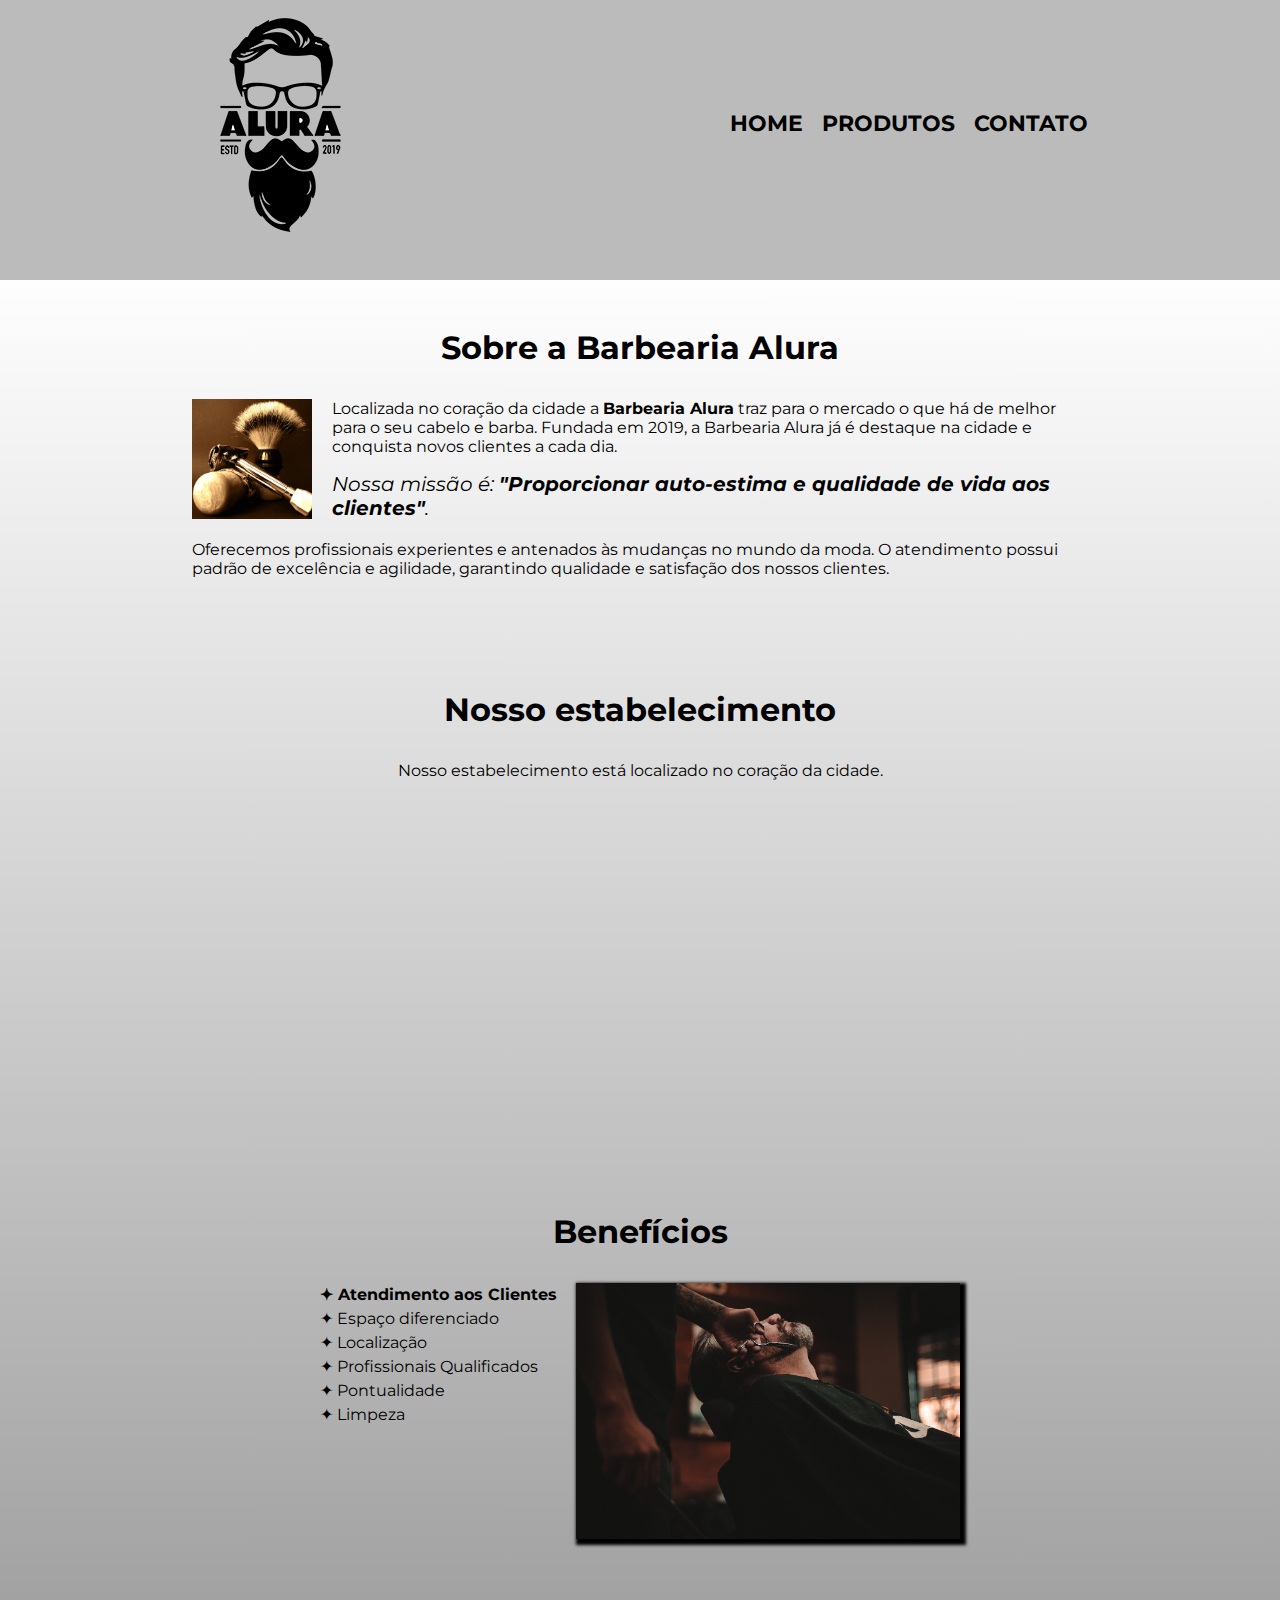
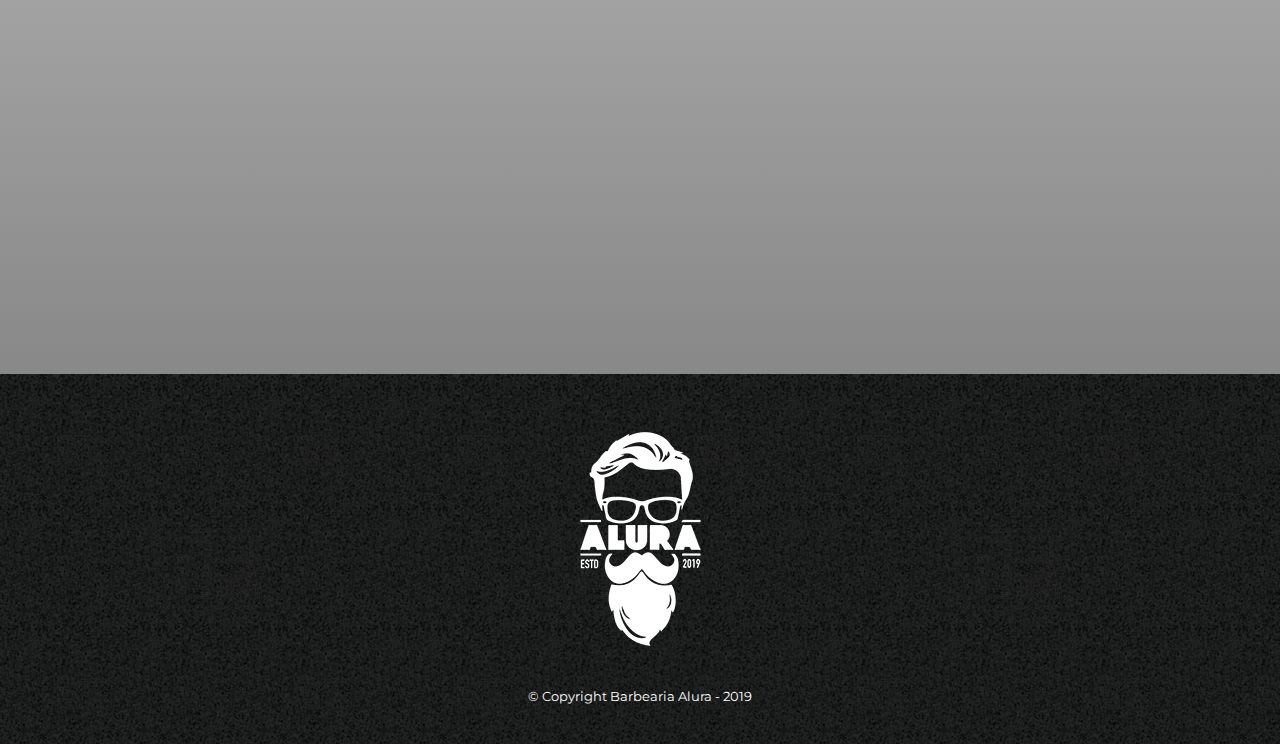
<file: index.html>
<!DOCTYPE html>
<html lang="pt-BR">
  <head>
    <meta charset="UTF-8">
    <meta http-equiv="X-UA-Compatible" content="IE=edge">
    <meta name="viewport" content="width=device-width, initial-scale=1.0">
    <link rel="stylesheet" href="reset.css">
    <link rel="stylesheet" href="style_index.css">
    <link href="https://fonts.googleapis.com/css2?family=Montserrat:wght@100;400&display=swap" rel="stylesheet">
    <title>Barbearia Alura</title>

    <!-- <style>
      p {
        text-align: center;
      }
    </style> -->

  </head>
  <body>
    <header>
      <div class="box">
          <h1><img src="assets/logo.png" alt="logo"></h1>
          <nav>
              <ul>
                  <li class="menuHeader"><a href="index.html">Home</a></li>
                  <li class="menuHeader"><a href="produtos.html">Produtos</a></li>
                  <li class="menuHeader"><a href="contato.html">Contato</a></li>
              </ul>
          </nav>
      </div>    
  </header>
    <!-- <img class="banner" src="./assets/banner.jpg" alt="banner"> -->
    <main>
      <div class="box">
        <section class="principal">
          <h2 class="titulos">Sobre a Barbearia Alura</h2>
            <img  class="img_utensilios" src="assets/utensilios.jpg" alt="utensilios">
            <p>
              Localizada no coração da cidade a <strong>Barbearia Alura</strong> traz
              para o mercado o que há de melhor para o seu cabelo e barba. Fundada em
              2019, a Barbearia Alura já é destaque na cidade e conquista novos clientes
              a cada dia.
            </p>
      
            <p id="missao">
              <em>
                Nossa missão é:
                <strong>"Proporcionar auto-estima e qualidade de vida aos clientes"</strong>.
              </em>
            </p>
      
            <p>
              Oferecemos profissionais experientes e antenados às mudanças no mundo da
              moda. O atendimento possui padrão de excelência e agilidade, garantindo
              qualidade e satisfação dos nossos clientes.
            </p>
        </section>

        <section class="map">
          <h3 class="titulos">Nosso estabelecimento</h3>
          <p>Nosso estabelecimento está localizado no coração da cidade.</p>
          <div class="map_link">
            <iframe src="https://www.google.com/maps/embed?pb=!1m18!1m12!1m3!1d3656.441601095298!2d-46.
            6346288844231!3d-23.588490468481233!2m3!1f0!2f0!3f0!3m2!1i1024!2i768!4f13.1!3m3!1m2!
            1s0x94ce5ba6816fe839%3A0xda8627521b8e4b90!2sAlura!5e0!3m2!1spt-BR!2sbr!4v1676138976158!5m2!1spt-BR!2sbr" 
            width="100%" height="300" style="border:0;" allowfullscreen="" loading="lazy" 
            referrerpolicy="no-referrer-when-downgrade">
            </iframe>
          </div>
              
        </section>
          
        <section class="beneficios">
            <h3 class="titulos">Benefícios</h3>
        <div class="conteudo_beneficios">
          <ul class="lista_beneficios">
            <li class="itens">Atendimento aos Clientes</li>
            <li class="itens">Espaço diferenciado</li>
            <li class="itens">Localização</li>
            <li class="itens">Profissionais Qualificados</li> 
            <li class="itens">Pontualidade</li> 
            <li class="itens">Limpeza</li> 
          </ul><img class="img_beneficios" src="./assets/beneficios.jpg" alt="beneficios">
        </div>    
        
        <div class="video">
            <iframe width="100%" height="315" src="https://www.youtube.com/embed/wcVVXUV0YUY" 
            frameborder="0" allow="accelerometer; autoplay; encrypted-media; gyroscope; picture-in-picture" 
            allowfullscreen></iframe>
        </div>
        </section>
      </div>
    </main>
    <footer>
      <img src="assets/logo-branco.png" alt="logo-branco">
      <p class="copyright">&copy; Copyright Barbearia Alura - 2019</p>
  </footer>
  </body>
</html>
</file>
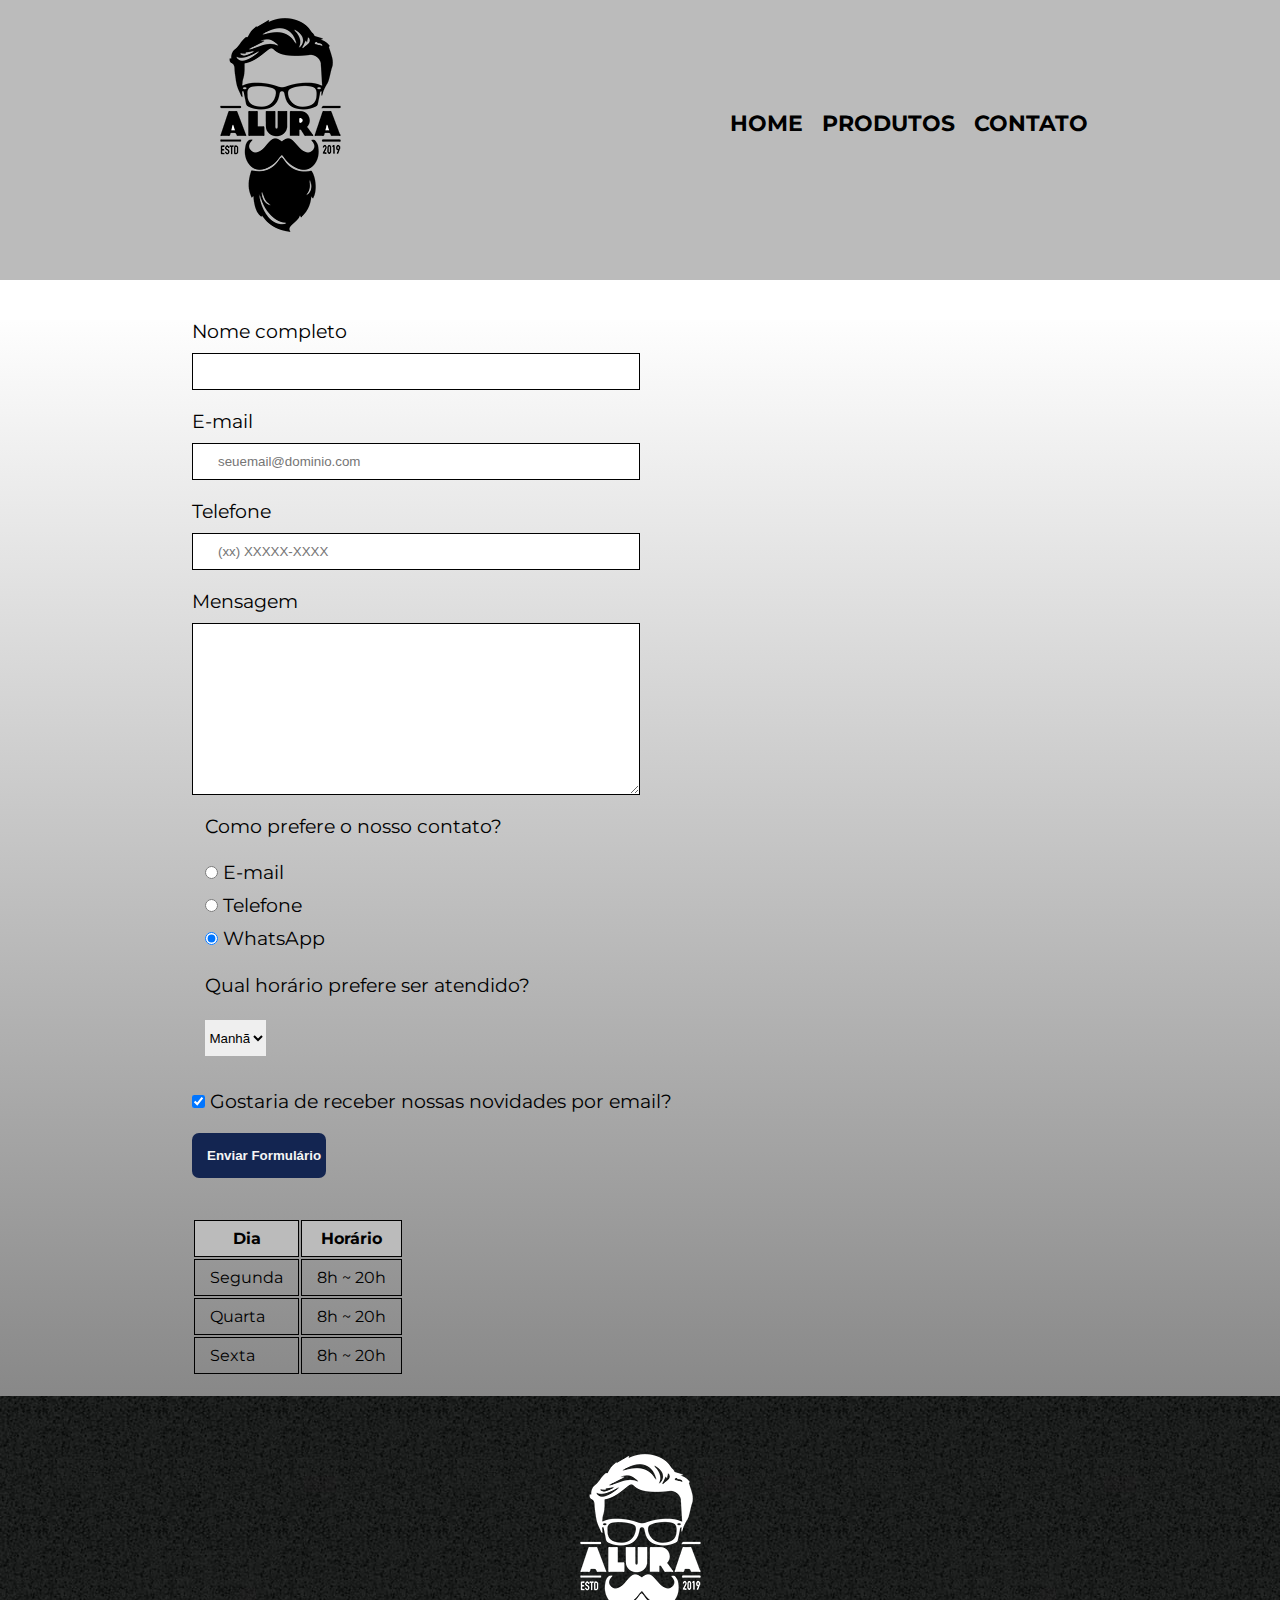
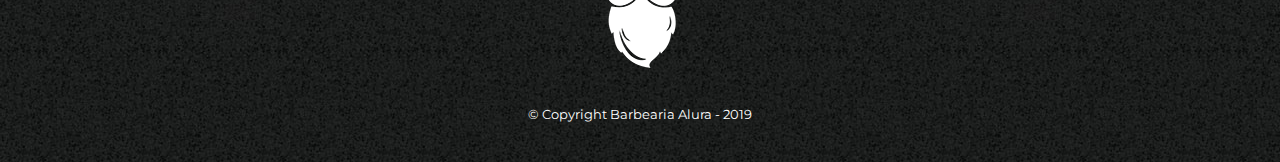
<file: contato.html>
<html lang="pt-BR">
<head>
    <meta charset="UTF-8">
    <meta http-equiv="X-UA-Compatible" content="IE=edge">
    <meta name="viewport" content="width=device-width, initial-scale=1.0">
    <link rel="stylesheet" href="reset.css">
    <link rel="stylesheet" href="style_contato.css">
    <link href="https://fonts.googleapis.com/css2?family=Montserrat:wght@100;400&display=swap" rel="stylesheet">
    <title>Contato</title>
</head>
<body>
    <header>
        <div class="box">
            <h1><img src="assets/logo.png" alt="logo"></h1>
            <nav>
                <ul>
                    <li class="menuHeader"><a href="index.html">Home</a></li>
                    <li class="menuHeader"><a href="produtos.html">Produtos</a></li>
                    <li class="menuHeader"><a href="contato.html">Contato</a></li>
                </ul>
            </nav>
        </div>    
    </header>

    <main>
        <div class="box">
            <form>
            <label for="input_nome">Nome completo</label>
            <input type="text" id="input_nome" class="input_padrao" required>
            <label for="input_email">E-mail</label>
            <input type="email" id="input_email" class="input_padrao" required placeholder="seuemail@dominio.com">
            <label for="input_telefone">Telefone</label>
            <input type="tel" id="input_telefone" class="input_padrao" required placeholder="(xx) XXXXX-XXXX">

            <label for="input_msg">Mensagem</label>
            <textarea id="input_msg" class="input_padrao" cols="62" rows="10" required></textarea>
            
            <fieldset class="contato">
                <legend>Como prefere o nosso contato?</legend>
                <label for="radio_email">
                    <input type="radio" name="opcao_radio" value="email" id="radio_email">
                    E-mail</label>
                
                <label for="radio_telefone">
                    <input type="radio" name="opcao_radio" value="telefone" id="radio_telefone">
                    Telefone</label>
                
                <label for="radio_whats">
                    <input type="radio" name="opcao_radio" value="whatsapp" id="radio_whats" checked>
                    WhatsApp</label>
            </fieldset>

            <fieldset class="horario">
                <legend>Qual horário prefere ser atendido?</legend>
                    <select name="" id="">
                        <option value="">Manhã</option>
                        <option value="">Tarde</option>
                        <option value="">Noite</option>
                    </select>
            </fieldset>
            
            
            <label for="input_checkbox" class="checkbox">
                <input type="checkbox" name="" id="input_checkbox" checked>
                Gostaria de receber nossas novidades por email?</label>

            <input type="submit" value="Enviar Formulário" class="sendButton">
            </form>
        <table>
            <thead>
                <tr>
                    <th>Dia</th>
                    <th>Horário</th>
                </tr>
            </thead>
            <tbody>
                <tr>
                    <td>Segunda</td>
                    <td>8h ~ 20h</td>
                </tr>
                <tr>
                    <td>Quarta</td>
                    <td>8h ~ 20h</td>
                </tr>
                <tr>
                    <td>Sexta</td>
                    <td>8h ~ 20h</td>
                </tr>
            </tbody>
        </table>
        </div>
    </main>

    <footer>
        <img src="assets/logo-branco.png" alt="logo-branco">
        <p class="copyright">&copy; Copyright Barbearia Alura - 2019</p>
    </footer>
</body>
</html>
</file>
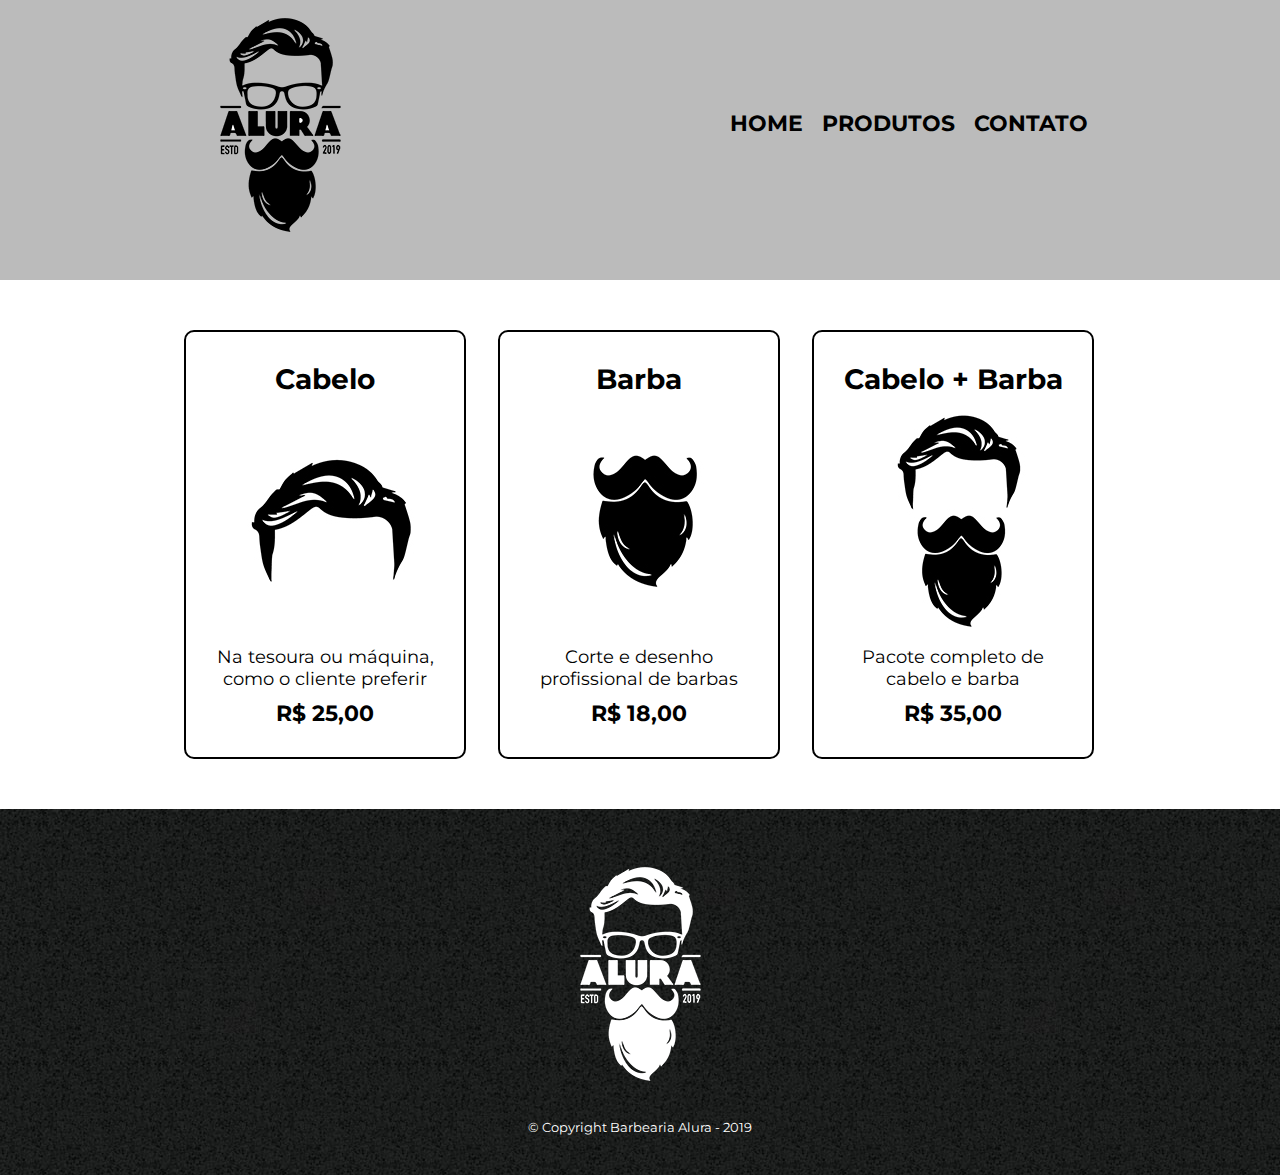
<file: produtos.html>
<html lang="pt-BR">
<head>
    <meta charset="UTF-8">
    <meta http-equiv="X-UA-Compatible" content="IE=edge">
    <meta name="viewport" content="width=device-width, initial-scale=1.0">
    <link rel="stylesheet" href="reset.css">
    <link rel="stylesheet" href="style_produtos.css">
    <link href="https://fonts.googleapis.com/css2?family=Montserrat:wght@100;400&display=swap" rel="stylesheet">
    <title>Produtos - Barbearia Alura</title>
</head>
<body>
    <header>
        <div class="box">
            <h1><img src="assets/logo.png" alt="logo"></h1>
            <nav>
                <ul>
                    <li class="menuHeader"><a href="index.html">Home</a></li>
                    <li class="menuHeader"><a href="produtos.html">Produtos</a></li>
                    <li class="menuHeader"><a href="contato.html">Contato</a></li>
                </ul>
            </nav>
        </div>    
    </header>
    <main>
        <ul class="produtos">
            <li>
                <h2>Cabelo</h2>
                <img src="assets/cabelo.jpg" alt="cabelo">
                <p class="descricao">Na tesoura ou máquina, como o cliente preferir</p>
                <p class="preco">R$ 25,00</p>
            </li>
            <li>
                <h2>Barba</h2>
                <img src="assets/barba.jpg" alt="barba">
                <p class="descricao">Corte e desenho profissional de barbas</p>
                <p class="preco">R$ 18,00</p>
            </li>
            <li>
                <h2>Cabelo + Barba</h2>
                <img src="assets/cabelo+barba.jpg" alt="cabelo+barba">
                <p class="descricao">Pacote completo de cabelo e barba</p>
                <p class="preco">R$ 35,00</p>
            </li>
        </ul>
    </main>
    <footer>
        <img src="assets/logo-branco.png" alt="logo-branco">
        <p class="copyright">&copy; Copyright Barbearia Alura - 2019</p>
    </footer>
</body>
</html>
</file>
<file: style_index.css>
body {
    font-family: 'Montserrat', sans-serif;
}

header {
    background: #BBBBBB;
    height: 280px;
}

.box {
    width: 70%;
    margin: 0 auto;
    position: relative;
}

nav {
    position: absolute;
    top: 110px;
    right: 0;
}

.menuHeader {
    display: inline;
    margin: 0 0 0 15px;
}

nav a {
    text-transform: uppercase;
    color: #000000;
    font-weight: bold;
    font-size: 22px;
    text-decoration: none;
}

nav a:hover {
    color: #044afc;
    text-decoration: underline;
}

/* .banner {
    width: 100%;
} */

main {
    background: linear-gradient(#FEFEFE, #888888);
}

.titulos {
    text-align: center;
    font-size: 2em;
    margin: 0 0 1em;
    clear: left;
}

/* .titulos::first-letter {
    font-weight: bold;
} */

/* .titulos:before {
    content: "[";
}

.titulos:after {
    content: "]";
} */

.principal {
    padding: 3em 0;
}

.principal p {
    margin: 0 0 1em;
}

.principal strong {
    font-weight: bold;
}

.principal em {
    font-style: italic;
}

.img_utensilios {
    width: calc(25% - (26px * 4));
    float: left;
    margin: 0 20px 20px 0;
}

#missao {
    font-size: 20px;
}

.itens {
    line-height: 1.5;
}

.itens::before {
    content: "✦ ";
}

.itens:first-child {
    font-weight: bold;
}

/* .itens:last-child {
    font-weight: bold;
}
.itens:nth-child(4) {
    font-weight: bold;
} */

.map {
    padding: 3em 0;
}

.map p {
    margin: 0 0 2em;
    text-align: center;
}

.map_link {
    width: 940px;
    margin: 0 auto;
}

.beneficios {
    padding: 3em 0;
}

.conteudo_beneficios {
    width: 640px;
    margin: 0 auto;
}

.lista_beneficios {
    width: 40%;
    display: inline-block;
    vertical-align: top;
}

.img_beneficios {
    width: 60%;
    opacity: 1;
    transition: 400ms;
    box-shadow: 3px 3px 3px 3px #000000;
}

.img_beneficios:hover {
    opacity: 0.7;
}

.video {
    width: 560px;
    margin: 2em auto;
}


@media screen and (max-width: 480px) {

    .box,
    .principal,
    .conteudo-beneficios,
    .map_link,
    .video {
        width: auto;
    }

    main {
        padding: 2rem;
    }

    h1 {
        text-align: center;
    }

    nav {
        position: static;
    }

    .principal p:nth-child(3) {
        margin-top: 2rem;
    }

    .lista_beneficios {
        padding-bottom: 2rem;
    }

    .img_utensilios {
        width: 50%;
        margin: 0 auto;
    }

    .img_beneficios {
        width: 50%;
    }

    .principal,
    .conteudo_beneficios {
        display: flex;
        flex-direction: column;
        justify-content: center;
    }
}

footer {
    text-align: center;
    background: url("assets/bg.jpg");
    padding: 40px 0;
}

.copyright {
    color: #FFFFFF;
    font-size: 13px;
    margin-top: 20px;
}
</file>
<file: style_contato.css>
body {
    font-family: 'Montserrat', sans-serif;
}

header {
    height: 280px;
    background: #BBBBBB;
}

.box {
    width: 70%;
    margin: 0 auto;
    position: relative;
}

/* .box>h1 {
    display: inline-block;
} */

nav {
    /* display: inline-block; */
    position: absolute;
    top: 110px;
    /* top: 50%; */
    right: 0;
    /* transform: translateY(-50%); */
}

.menuHeader {
    display: inline;
    margin: 0 0 0 15px;
}

nav a {
    text-transform: uppercase;
    color: #000000;
    font-weight: bold;
    font-size: 22px;
    text-decoration: none;
}

nav a:hover {
    color: #044afc;
    text-decoration: underline;
}

main {
    background: linear-gradient(#FEFEFE, #888888);
    width: 100%;
    margin: 0 auto;
}

form {
    margin: 40px 0;
}

form label,
form legend {
    display: block;
    font-size: 19px;
    margin: 0 0 10px;
}

.input_padrao {
    display: block;
    border: 0.5px solid #000000;
    margin: 0 0 20px;
    padding: 10px 25px;
    width: 50%;
}

fieldset {
    padding: 1.5%;
}

fieldset>select {
    width: 7%;
    height: 4%;
}

.checkbox {
    margin: 20px 0;
}

.sendButton {
    width: 15%;
    padding: 15px;
    background: #132551;
    color: whitesmoke;
    font-weight: bold;
    border-radius: 7px;
    transition: 1s all;
    cursor: pointer;
}

.sendButton:hover {
    background: #6183d7;
    transform: scale(1.1);
}

table {
    padding-bottom: 20px;
}

thead {
    background: #BBBBBB;
    font-weight: bold;
}

td,
th {
    border: 1px solid black;
    padding: 8px 15px;
}

/* label,
input {
    font-size: 18px;
    display: block;
    width: 50%;
} */



@media screen and (max-width: 480px) {

    .box {
        width: auto;
    }

    main {
        padding: 2rem;
    }

    h1 {
        text-align: center;
    }

    nav {
        position: static;
    }

    form {
        margin: 1rem;
    }
}

footer {
    text-align: center;
    background: url("assets/bg.jpg");
    padding: 40px 0;
}

.copyright {
    color: #FFFFFF;
    font-size: 13px;
    margin-top: 20px;
}
</file>
<file: style_produtos.css>
body {
    font-family: 'Montserrat', sans-serif;
}

header {
    background: #BBBBBB;
    height: 280px;
}

.box {
    width: 70%;
    margin: 0 auto;
    position: relative;
}

nav {
    position: absolute;
    top: 110px;
    right: 0;
}

.menuHeader {
    display: inline;
    margin: 0 0 0 15px;
}

nav a {
    text-transform: uppercase;
    color: #000000;
    font-weight: bold;
    font-size: 22px;
    text-decoration: none;
}

nav a:hover {
    color: #044afc;
    text-decoration: underline;
}

.produtos {
    width: 940px;
    margin: 0 auto;
    padding: 50px 0;
}

.produtos li {
    display: inline-block;
    text-align: center;
    width: 30%;
    vertical-align: top;
    margin: 0 1.5%;
    padding: 30px 20px;
    box-sizing: border-box;
    border: 2px solid #000000;
    border-radius: 10px;
}

.produtos li:hover {
    border-color: #044afc;
}

.produtos li:active {
    border-color: #149b55;
}

.produtos li:hover h2 {
    font-size: 30px;
}

.produtos h2 {
    font-size: 28px;
    font-weight: bold;
}

.descricao {
    font-size: 18px;
}

.preco {
    font-size: 22px;
    font-weight: bold;
    margin-top: 10;
}

@media screen and (max-width: 480px) {

    .box {
        width: auto;
    }

    h1 {
        text-align: center;
    }

    nav {
        position: static;
    }

    main {
        margin: 2rem;
    }

    .produtos {
        display: flex;
        flex-direction: column;
    }

    .produtos li {
        margin: 1rem;
    }
}

footer {
    text-align: center;
    background: url("assets/bg.jpg");
    padding: 40px 0;
}

.copyright {
    color: #FFFFFF;
    font-size: 13px;
    margin-top: 20px;
}
</file>
